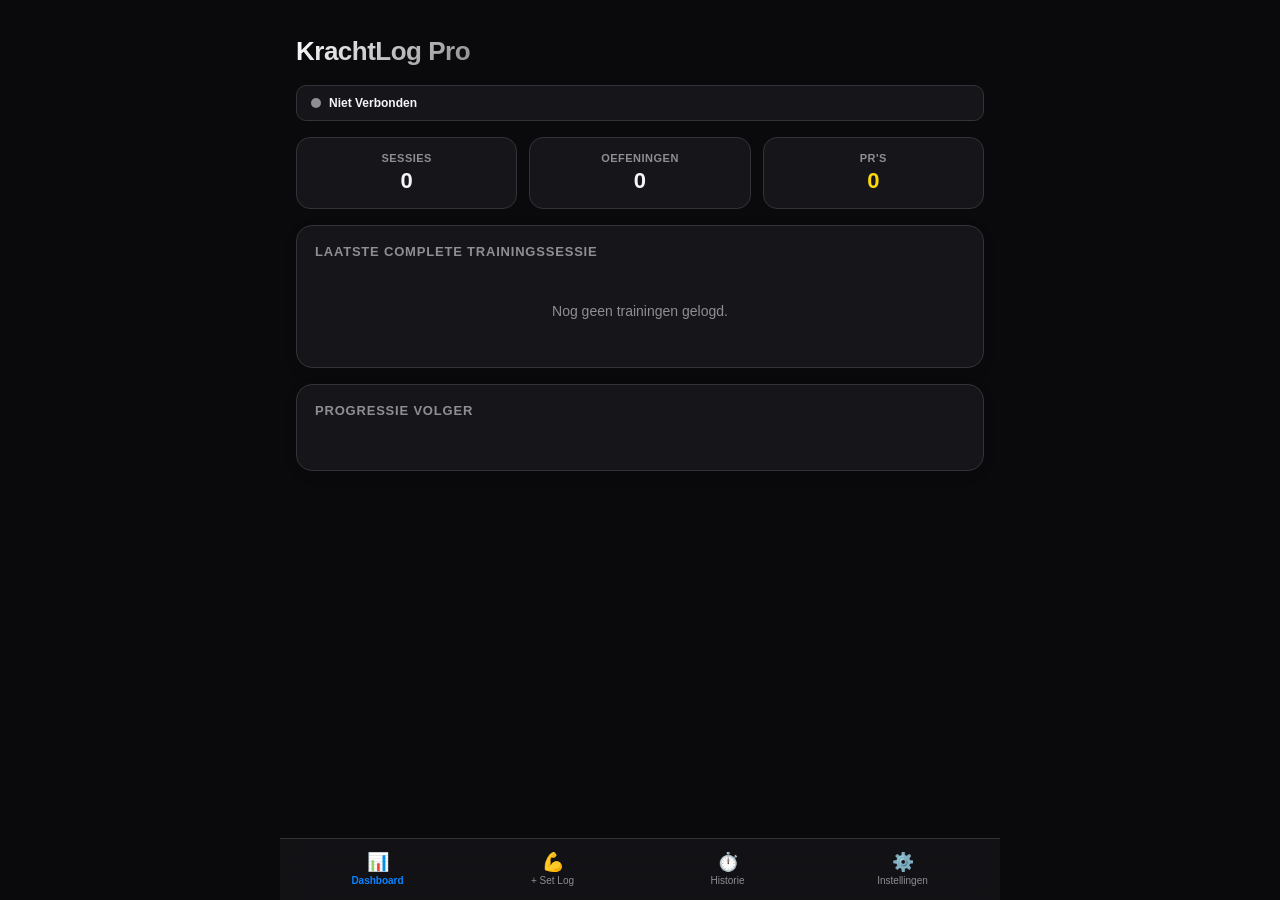
<file: index.html>
<!DOCTYPE html>
<html lang="nl">
<head>
    <meta charset="UTF-8">
    <meta name="viewport" content="width=device-width, initial-scale=1.0, maximum-scale=1.0, user-scalable=no">
    <meta name="apple-mobile-web-app-capable" content="yes">
    <meta name="apple-mobile-web-app-status-bar-style" content="black-translucent">
    <meta pwa-version="pro-v3.3.0">
    <title>KrachtLog Pro</title>
    <link rel="stylesheet" href="css/style.css">
</head>
<body>

<div id="app"></div>

<script src="js/api.js"></script>
<script src="js/app.js"></script>
</body>
</html>
</file>
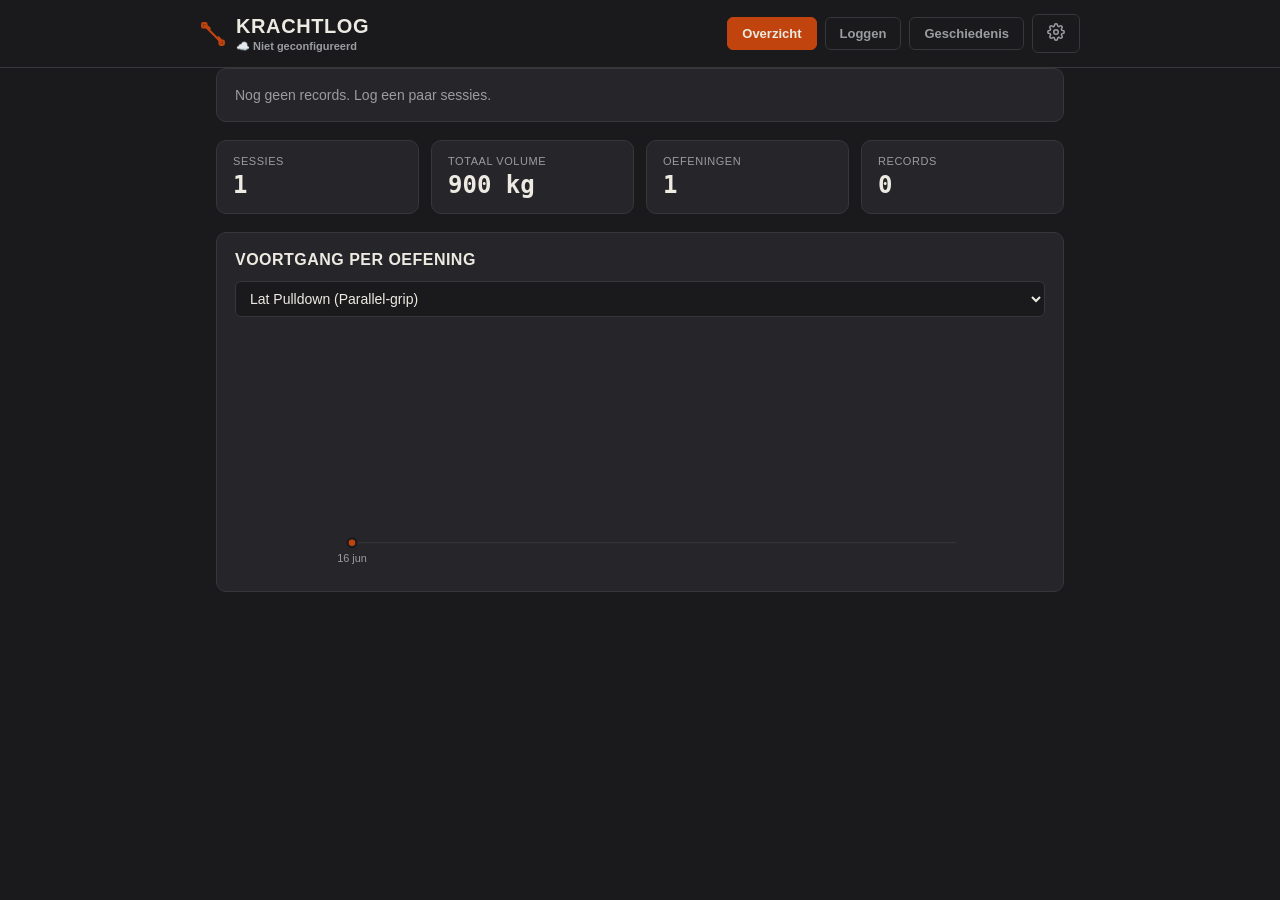
<file: main.html>
<!DOCTYPE html>
<html lang="nl">
<head>
<meta charset="UTF-8">
<meta name="viewport" content="width=device-width, initial-scale=1.0">
<title>KrachtLog Cloud</title>
<style>
  :root {  
    --graphite:#1A1A1C; --iron:#26262A; --border:#36363B;  
    --chalk:#EDEAE2; --steel:#9A9CA0; --rust:#C1440E; --brass:#C9A227;  
  }  
  * { box-sizing: border-box; }  
  body {  
    margin: 0; background: var(--graphite); color: var(--chalk);  
    font-family: -apple-system, BlinkMacSystemFont, "Segoe UI", Roboto, Helvetica, Arial, sans-serif;  
  }  
  .mono { font-family: ui-monospace, SFMono-Regular, Menlo, Consolas, monospace; }  
  .display { text-transform: uppercase; font-weight: 700; letter-spacing: 0.03em; }  
  .wrap { max-width: 880px; margin: 0 auto; padding: 0 16px; }  
  header { position: sticky; top: 0; z-index: 10; background: var(--graphite); border-bottom: 1px solid var(--border); }  
  .header-inner { display: flex; align-items: center; justify-content: space-between; flex-wrap: wrap; gap: 12px; padding: 14px 0; }  
  .brand { display: flex; align-items: center; gap: 10px; }  
  .brand-icon { width: 26px; height: 26px; flex-shrink: 0; }  
  .brand h1 { font-size: 20px; margin: 0; }  
  .brand p { margin: 1px 0 0; font-size: 11px; color: var(--steel); }  
  nav { display: flex; gap: 8px; flex-wrap: wrap; align-items: center; }  
  .tab-btn {  
    padding: 8px 14px; border-radius: 6px; font-size: 13px; font-weight: 600;  
    border: 1px solid var(--border); background: transparent; color: var(--steel); cursor: pointer;  
  }  
  .tab-btn.active { background: var(--rust); border-color: var(--rust); color: var(--chalk); }  
  main { padding: 20px 0 60px; }  
  .card { background: var(--iron); border: 1px solid var(--border); border-radius: 10px; padding: 18px; margin-bottom: 18px; }  
  .flex { display: flex; }  
  .between { justify-content: space-between; }  
  .center-v { align-items: center; }  
  .wrap-gap { flex-wrap: wrap; gap: 12px; }  
  .stat-grid { display: grid; grid-template-columns: repeat(2,1fr); gap: 12px; margin-bottom: 18px; }  
  @media (min-width: 640px) { .stat-grid { grid-template-columns: repeat(4,1fr); } }  
  .stat-card { background: var(--iron); border: 1px solid var(--border); border-radius: 10px; padding: 14px 16px; }  
  .stat-label { font-size: 11px; color: var(--steel); text-transform: uppercase; letter-spacing: 0.05em; }  
  .stat-value { font-size: 24px; font-weight: 600; margin-top: 4px; }  
  .section-title { font-size: 16px; font-weight: 600; margin: 0 0 12px; text-transform: uppercase; letter-spacing: 0.03em; }  
  input, select, textarea {  
    background: var(--graphite); border: 1px solid var(--border); border-radius: 6px;  
    padding: 8px 10px; color: var(--chalk); font-size: 14px; width: 100%; font-family: inherit;  
  }  
  input:focus, select:focus, textarea:focus, button:focus { outline: 2px solid var(--rust); outline-offset: 1px; }  
  .field { display: flex; flex-direction: column; gap: 4px; margin-bottom: 14px; }  
  .field-label { font-size: 11px; color: var(--steel); font-weight: 600; text-transform: uppercase; letter-spacing: 0.05em; }  
  .grid3 { display: grid; grid-template-columns: 1fr 1fr 1fr; gap: 10px; }  
  .btn-primary {  
    background: var(--rust); color: var(--chalk); border: none; border-radius: 6px;  
    padding: 10px 16px; font-weight: 600; font-size: 14px; cursor: pointer;  
    display: inline-flex; align-items: center; gap: 6px;  
  }  
  .btn-secondary {  
    background: transparent; border: 1px solid var(--border); color: var(--steel);  
    border-radius: 6px; padding: 8px 12px; cursor: pointer; font-size: 13px;  
  }  
  .btn-link { background: none; border: none; color: var(--steel); text-decoration: underline; cursor: pointer; font-size: 12px; }  
  .btn-danger { background: var(--rust); color: var(--chalk); border: none; border-radius: 4px; padding: 4px 8px; font-size: 11px; cursor: pointer; }  
  .icon-btn { background: transparent; border: none; color: var(--steel); cursor: pointer; padding: 4px; flex-shrink: 0; }  
  .error-text { color: var(--rust); font-size: 13px; margin-bottom: 10px; }  
  .empty { color: var(--steel); font-size: 14px; padding: 20px; text-align: center; }  
  .history-group { background: var(--iron); border: 1px solid var(--border); border-radius: 10px; overflow: hidden; margin-bottom: 12px; }  
  .history-head { display: flex; align-items: center; gap: 8px; padding: 10px 16px; border-bottom: 1px solid var(--border); background: rgba(255,255,255,0.02); }  
  .dot { width: 8px; height: 8px; border-radius: 50%; flex-shrink: 0; }  
  .history-row { display: flex; align-items: flex-start; justify-content: space-between; gap: 12px; padding: 10px 16px; border-bottom: 1px solid var(--border); }  
  .history-row:last-child { border-bottom: none; }  
  .pr-badge { font-size: 10px; font-weight: 700; color: var(--graphite); background: var(--brass); border-radius: 4px; padding: 1px 6px; letter-spacing: 0.04em; }  
  .notes { font-size: 12px; color: var(--steel); margin-top: 4px; font-style: italic; }  
  .plate-pr { display: flex; align-items: center; flex-shrink: 0; }  
  .plate-pr .bar { width: 20px; height: 6px; background: var(--steel); border-radius: 2px; }  
  .plate-pr .disc {  
    border-radius: 50%; display: flex; align-items: center; justify-content: center;  
    border: 3px solid var(--graphite); margin: 0 -2px; box-shadow: inset 0 0 0 4px rgba(0,0,0,0.18);  
  }  
  .toast {  
    position: fixed; bottom: 20px; left: 50%; transform: translateX(-50%);  
    background: var(--iron); border: 1px solid var(--brass); padding: 10px 18px;  
    border-radius: 8px; font-size: 13px; z-index: 50;  
  }  
  .banner { padding: 10px 14px; border-radius: 6px; background: rgba(193,68,14,0.15); border: 1px solid var(--rust); font-size: 13px; margin-bottom: 16px; }  
  .chart-svg { width: 100%; height: 240px; }  
  .search-wrap { position: relative; flex: 1; min-width: 160px; }  
  .search-wrap input { padding-left: 30px; }  
  .search-icon { position: absolute; left: 9px; top: 50%; transform: translateY(-50%); color: var(--steel); }  
  .privacy-note { margin: 2px 0 0; font-size: 11px; color: var(--steel); }  
  .cloud-status { font-size: 11px; font-weight: bold; margin-top: 2px; }
</style>
</head>
<body>
<div id="app"></div>

<script>
(function () {
  "use strict";

  var STORAGE_KEY = "krachtlog-entries-v1";
  var CONFIG_KEY = "krachtlog-gh-config";
  var ROUTINE_COLORS = { "Push": "#C1440E", "Pull A": "#C9A227", "Pull B": "#5C7A8A", "Legs": "#6B7A4A" };
  var FALLBACK_PALETTE = ["#8B6F9E", "#9E6F6F", "#6F9E8B", "#9E9E6F"];

  function routineColor(r) {
    if (ROUTINE_COLORS[r]) return ROUTINE_COLORS[r];
    var hash = 0;
    for (var i = 0; i < r.length; i++) hash = (hash * 31 + r.charCodeAt(i)) % FALLBACK_PALETTE.length;
    return FALLBACK_PALETTE[Math.abs(hash) % FALLBACK_PALETTE.length];
  }

  function esc(s) {
    return String(s == null ? "" : s).replace(/[&<>"']/g, function (c) {
      return { "&": "&amp;", "<": "&lt;", ">": "&gt;", '"': "&quot;", "'": "&#39;" }[c];
    });
  }

  var SEED_DATA = [
    { id: "s1", date: "2026-06-16", routine: "Pull A", exercise: "Lat Pulldown (Parallel-grip)", weight: 25, sets: 3, reps: 12, notes: "Strong focus on pulling from elbows" }
  ];

  // ---- state ----
  var entries = [];
  var config = { token: "", repo: "", username: "", filename: "gym-data.json" };
  var tab = "overzicht";
  var confirmDeleteId = null;
  var confirmWipe = false;
  var filterRoutine = "all";
  var search = "";
  var selectedExercise = "";
  var lastDate = todayISO();
  var lastRoutine = "";
  var toastMsg = "";
  var toastTimer = null;
  var syncState = "Niet geconfigureerd";

  function todayISO() {
    var d = new Date();
    return d.getFullYear() + "-" + String(d.getMonth() + 1).padStart(2, "0") + "-" + String(d.getDate()).padStart(2, "0");
  }

  // ---- Load initial config ----
  try {
    var rawConfig = localStorage.getItem(CONFIG_KEY);
    if (rawConfig) config = Object.assign(config, JSON.parse(rawConfig));
  } catch(e) {}

  // ---- Cloud Sync Mechanisms ----
  function isConfigured() {
    return config.token && config.repo && config.username;
  }

  function loadEntries() {
    // Fallback lokaal laden
    try {
      var raw = localStorage.getItem(STORAGE_KEY);
      if (raw) { entries = JSON.parse(raw); }
    } catch (e) { }

    if (!isConfigured()) {
      if (entries.length === 0) entries = SEED_DATA.slice();
      render();
      return;
    }

    syncState = "Laden uit GitHub...";
    render();

    var url = `https://api.github.com/repos/${config.username}/${config.repo}/contents/${config.filename}`;
    fetch(url, {
      headers: { "Authorization": "token " + config.token, "Cache-Control": "no-cache" }
    })
    .then(function(res) {
      if (res.status === 404) {
        // Bestand bestaat nog niet in repo, push huidige data direct
        saveEntries(true);
        throw new Error("NewFile");
      }
      return res.json();
    })
    .then(function(data) {
      var decoded = decodeURIComponent(escape(atob(data.content.replace(/\s/g, ""))));
      entries = JSON.parse(decoded);
      localStorage.setItem(STORAGE_KEY, decoded);
      syncState = "Gesynchroniseerd met GitHub";
      render();
    })
    .catch(function(err) {
      if (err.message !== "NewFile") {
        syncState = "Offline mode (Gebruikt lokale cache)";
        render();
      }
    });
  }

  function saveEntries(isInitial) {
    try { localStorage.setItem(STORAGE_KEY, JSON.stringify(entries)); } catch (e) {}

    if (!isConfigured()) { render(); return; }

    syncState = "Opslaan in GitHub...";
    render();

    var url = `https://api.github.com/repos/${config.username}/${config.repo}/contents/${config.filename}`;
    
    // Haal eerst de SHA op als het geen gedwongen initial push is
    fetch(url, {
      headers: { "Authorization": "token " + config.token, "Cache-Control": "no-cache" }
    })
    .then(function(res) { return res.status === 200 ? res.json() : { sha: null }; })
    .then(function(fileData) {
      var contentPayload = btoa(unescape(encodeURIComponent(JSON.stringify(entries, null, 2))));
      var bodyObj = {
        message: "Gym Log Update — " + new Date().toISOString(),
        content: contentPayload
      };
      if (fileData.sha) bodyObj.sha = fileData.sha;

      return fetch(url, {
        method: "PUT",
        headers: { "Authorization": "token " + config.token, "Content-Type": "application/json" },
        body: JSON.stringify(bodyObj)
      });
    })
    .then(function(res) {
      if (!res.ok) throw new Error();
      syncState = "Gesynchroniseerd met GitHub";
      showToast("Cloud-sync succesvol");
      render();
    })
    .catch(function() {
      syncState = "Fout bij opslaan! (Lokaal bewaard)";
      render();
    });
  }

  function formatDateNL(iso, opts) {
    var d = new Date(iso + "T00:00:00");
    return d.toLocaleDateString("nl-NL", opts || { day: "numeric", month: "long", year: "numeric" });
  }
  function formatDateShort(iso) {
    var d = new Date(iso + "T00:00:00");
    return d.toLocaleDateString("nl-NL", { day: "numeric", month: "short" });
  }

  function computeAnalytics(list) {
    var byExercise = {};
    list.forEach(function (e) { (byExercise[e.exercise] = byExercise[e.exercise] || []).push(e); });
    var prKeys = {};
    var dailyMaxMap = {};
    var exerciseSeries = {};
    Object.keys(byExercise).forEach(function (ex) {
      var byDate = {};
      byExercise[ex].forEach(function (e) { byDate[e.date] = Math.max(byDate[e.date] || 0, e.weight); });
      var dates = Object.keys(byDate).sort();
      var runningMax = -Infinity;
      var series = [];
      dates.forEach(function (d, i) {
        var w = byDate[d];
        var isPR = i > 0 && w > runningMax;
        if (isPR) prKeys[ex + "|" + d] = true;
        dailyMaxMap[ex + "|" + d] = w;
        series.push({ date: d, weight: w, isPR: isPR });
        runningMax = Math.max(runningMax, w);
      });
      exerciseSeries[ex] = series;
    });
    return { prKeys: prKeys, dailyMaxMap: dailyMaxMap, exerciseSeries: exerciseSeries };
  }

  function uniqueSorted(arr) {
    var seen = {}; var out = [];
    arr.forEach(function (v) { if (!seen[v]) { seen[v] = true; out.push(v); } });
    return out.sort();
  }

  function showToast(msg) {
    toastMsg = msg;
    var el = document.getElementById("toast");
    if (el) { el.textContent = msg; el.style.display = "block"; }
    if (toastTimer) clearTimeout(toastTimer);
    toastTimer = setTimeout(function () {
      toastMsg = "";
      var t = document.getElementById("toast");
      if (t) t.style.display = "none";
    }, 2200);
  }

  function buildChartSVG(series) {
    if (!series || series.length === 0) return '<div class="empty">Nog geen data voor deze oefening.</div>';
    var w = 600, h = 220, padL = 36, padR = 10, padT = 14, padB = 24;
    var weights = series.map(function (s) { return s.weight; });
    var minW = Math.min.apply(null, weights), maxW = Math.max.apply(null, weights);
    var range = (maxW - minW) || 1;
    var stepX = series.length > 1 ? (w - padL - padR) / (series.length - 1) : 0;
    function x(i) { return padL + i * stepX; }
    function y(val) { return h - padB - ((val - minW) / range) * (h - padT - padB); }
    var points = series.map(function (s, i) { return x(i) + "," + y(s.weight); }).join(" ");
    var dots = series.map(function (s, i) {
      var c = s.isPR ? "#C9A227" : "#C1440E";
      var r = s.isPR ? 6 : 4;
      return '<circle cx="' + x(i) + '" cy="' + y(s.weight) + '" r="' + r + '" fill="' + c + '" stroke="#1A1A1C" stroke-width="2"><title>' +
        esc(formatDateNL(s.date)) + " \u2014 " + s.weight + " kg" + (s.isPR ? " \u00b7 Nieuw record" : "") + "</title></circle>";
    }).join("");
    var showAll = series.length <= 6;
    var labels = series.map(function (s, i) {
      if (showAll || i === 0 || i === series.length - 1) {
        return '<text x="' + x(i) + '" y="' + (h - 6) + '" font-size="10" fill="#9A9CA0" text-anchor="middle">' + esc(formatDateShort(s.date)) + "</text>";
      }
      return "";
    }).join("");
    return '<svg viewBox="0 0 ' + w + " " + h + '" class="chart-svg" preserveAspectRatio="xMidYMid meet">' +
      '<line x1="' + padL + '" y1="' + (h - padB) + '" x2="' + (w - padR) + '" y2="' + (h - padB) + '" stroke="#36363B" />' +
      '<polyline points="' + points + '" fill="none" stroke="#C1440E" stroke-width="2" />' +
      dots + labels + "</svg>";
  }

  var ICON_DUMBBELL = '<svg class="brand-icon" viewBox="0 0 24 24" fill="none" stroke="#C1440E" stroke-width="2" stroke-linecap="round" stroke-linejoin="round"><path d="M6.5 6.5 17.5 17.5"/><path d="M4 4l2.5 2.5"/><path d="M17.5 17.5 20 20"/><rect x="2" y="2" width="4" height="4" rx="1"/><rect x="18" y="18" width="4" height="4" rx="1"/><path d="M9 7l-2-2"/><path d="M19 17l-2-2"/></svg>';
  var ICON_TROPHY = '<svg width="14" height="14" viewBox="0 0 24 24" fill="none" stroke="#C9A227" stroke-width="2"><path d="M8 21h8M12 17v4M7 4h10v5a5 5 0 0 1-10 0V4Z"/><path d="M7 5H4a3 3 0 0 0 3 4M17 5h3a3 3 0 0 1-3 4"/></svg>';
  var ICON_TRASH = '<svg width="15" height="15" viewBox="0 0 24 24" fill="none" stroke="currentColor" stroke-width="2"><path d="M3 6h18M8 6V4a2 2 0 0 1 2-2h4a2 2 0 0 1 2 2v2m3 0-1 14a2 2 0 0 1-2 2H7a2 2 0 0 1-2-2L4 6"/></svg>';
  var ICON_SEARCH = '<svg width="14" height="14" viewBox="0 0 24 24" fill="none" stroke="#9A9CA0" stroke-width="2"><circle cx="11" cy="11" r="7"/><path d="m20 20-3-3"/></svg>';
  var ICON_PLUS = '<svg width="16" height="16" viewBox="0 0 24 24" fill="none" stroke="currentColor" stroke-width="2"><path d="M12 5v14M5 12h14"/></svg>';
  var ICON_COG = '<svg width="18" height="18" viewBox="0 0 24 24" fill="none" stroke="currentColor" stroke-width="2" stroke-linecap="round" stroke-linejoin="round"><circle cx="12" cy="12" r="3"/><path d="M19.4 15a1.65 1.65 0 0 0 .33 1.82l.06.06a2 2 0 1 1-2.83 2.83l-.06-.06a1.65 1.65 0 0 0-1.82-.33 1.65 1.65 0 0 0-1 1.51V21a2 2 0 0 1-4 0v-.09A1.65 1.65 0 0 0 9 19.4a1.65 1.65 0 0 0-1.82.33l-.06.06a2 2 0 1 1-2.83-2.83l.06-.06a1.65 1.65 0 0 0 .33-1.82 1.65 1.65 0 0 0-1.51-1H3a2 2 0 0 1 0-4h.09A1.65 1.65 0 0 0 4.6 9a1.65 1.65 0 0 0-.33-1.82l-.06-.06a2 2 0 1 1 2.83-2.83l.06.06a1.65 1.65 0 0 0 1.82.33H9a1.65 1.65 0 0 0 1-1.51V3a2 2 0 0 1 4 0v.09a1.65 1.65 0 0 0 1 1.51 1.65 1.65 0 0 0 1.82-.33l.06-.06a2 2 0 1 1 2.83 2.83l-.06.06a1.65 1.65 0 0 0-.33 1.82V9a1.65 1.65 0 0 0 1.51 1H21a2 2 0 0 1 0 4h-.09a1.65 1.65 0 0 0-1.51 1z"/></svg>';

  function PlatePR(weight, maxScale, isPR) {
    var ratio = Math.min(Math.sqrt(weight / Math.max(maxScale, 1)), 1);
    var size = Math.round(30 + ratio * 46);
    var color = isPR ? "var(--brass)" : "var(--rust)";
    var fontSize = size > 60 ? 15 : 12;
    return '<div class="plate-pr"><div class="bar"></div>' +
      '<div class="disc" style="width:' + size + "px;height:" + size + "px;background:" + color + ';font-size:' + fontSize + 'px;">' + weight + "</div>" +
      '<div class="bar"></div></div>';
  }

  function getExerciseNames() { return uniqueSorted(entries.map(function (e) { return e.exercise; })); }
  function getRoutineNames() { return uniqueSorted(entries.map(function (e) { return e.routine; })); }

  function getStats(analytics) {
    var sessions = uniqueSorted(entries.map(function (e) { return e.date; })).length;
    var totalVolume = entries.reduce(function (sum, e) { return sum + e.weight * e.sets * e.reps; }, 0);
    return {
      sessions: sessions,
      totalVolume: Math.round(totalVolume),
      exerciseCount: getExerciseNames().length,
      prCount: Object.keys(analytics.prKeys).length
    };
  }

  function getLatestPR(analytics) {
    var bestDate = null;
    Object.keys(analytics.prKeys).forEach(function (k) {
      var d = k.split("|")[1];
      if (!bestDate || d > bestDate) bestDate = d;
    });
    if (!bestDate) return null;
    var candidates = entries.filter(function (e) {
      var key = e.exercise + "|" + e.date;
      return e.date === bestDate && analytics.prKeys[key] && e.weight === analytics.dailyMaxMap[key];
    });
    if (candidates.length === 0) return null;
    candidates.sort(function (a, b) { return b.weight - a.weight; });
    var top = candidates[0];
    var series = analytics.exerciseSeries[top.exercise] || [];
    var idx = -1;
    series.forEach(function (s, i) { if (s.date === top.date) idx = i; });
    var prevWeight = idx > 0 ? series[idx - 1].weight : null;
    return Object.assign({}, top, { others: candidates.length - 1, prevWeight: prevWeight });
  }

  function render() {
    var analytics = computeAnalytics(entries);
    var exerciseNames = getExerciseNames();
    if (!selectedExercise || exerciseNames.indexOf(selectedExercise) === -1) {
      var bestKey = null;
      Object.keys(analytics.prKeys).forEach(function (k) {
        if (!bestKey || k.split("|")[1] > bestKey.split("|")[1]) bestKey = k;
      });
      selectedExercise = bestKey ? bestKey.split("|")[0] : (exerciseNames[0] || "");
    }

    var html = "";
    html += '<div class="toast" id="toast" style="display:' + (toastMsg ? "block" : "none") + ';">' + esc(toastMsg) + "</div>";
    html += '<header><div class="wrap header-inner">';
    html += '<div class="brand">' + ICON_DUMBBELL + '<div><h1 class="display">KrachtLog</h1><div class="cloud-status" style="color:' + (syncState.indexOf('Gesynchroniseerd') !== -1 ? 'var(--brass)' : 'var(--steel)') + ';">☁️ ' + esc(syncState) + '</div></div></div>';
    html += "<nav>";
    [["overzicht", "Overzicht"], ["loggen", "Loggen"], ["geschiedenis", "Geschiedenis"], ["settings", ICON_COG]].forEach(function (t) {
      html += '<button class="tab-btn ' + (tab === t[0] ? "active" : "") + '" data-action="set-tab" data-tab="' + t[0] + '">' + t[1] + "</button>";
    });
    html += "</nav></div></header>";

    html += '<main class="wrap">';

    if (tab === "overzicht") html += renderOverzicht(analytics, exerciseNames);
    else if (tab === "loggen") html += renderLoggen();
    else if (tab === "settings") html += renderSettings();
    else html += renderGeschiedenis(analytics);

    html += "</main>";

    document.getElementById("app").innerHTML = html;

    if (tab === "overzicht") {
      var cc = document.getElementById("chart-container");
      if (cc) cc.innerHTML = buildChartSVG(analytics.exerciseSeries[selectedExercise]);
    }
  }

  function renderOverzicht(analytics, exerciseNames) {
    var html = "";
    var latestPR = getLatestPR(analytics);
    var maxW = Math.max.apply(null, entries.map(function (e) { return e.weight; }).concat([1]));

    if (latestPR) {
      var deltaTxt = "";
      if (latestPR.prevWeight != null) {
        var delta = (latestPR.weight - latestPR.prevWeight);
        deltaTxt = " \u00b7 +" + (Math.round(delta * 10) / 10) + " kg t.o.v. vorige keer";
      }
      var othersTxt = latestPR.others > 0 ? " \u00b7 +" + latestPR.others + (latestPR.others > 1 ? " andere records" : " ander record") + " die dag" : "";
      html += '<div class="card"><div class="flex between wrap-gap center-v">';
      html += '<div><div class="flex center-v" style="gap:6px;color:var(--brass);font-size:12px;font-weight:600;text-transform:uppercase;letter-spacing:.06em;">' + ICON_TROPHY + " Laatste record</div>";
      html += '<h2 style="font-family:inherit;font-size:22px;margin:6px 0 2px;font-weight:600;">' + esc(latestPR.exercise) + "</h2>";
      html += '<p style="margin:0;font-size:13px;color:var(--steel);">' + esc(formatDateNL(latestPR.date)) + deltaTxt + othersTxt + "</p></div>";
      html += PlatePR(latestPR.weight, maxW, true);
      html += "</div></div>";
    } else {
      html += '<div class="card" style="color:var(--steel);font-size:14px;">Nog geen records. Log een paar sessies.</div>';
    }

    var stats = getStats(analytics);
    html += '<div class="stat-grid">';
    [["Sessies", stats.sessions], ["Totaal volume", stats.totalVolume.toLocaleString("nl-NL") + " kg"], ["Oefeningen", stats.exerciseCount], ["Records", stats.prCount]].forEach(function (s) {
      html += '<div class="stat-card"><div class="stat-label">' + s[0] + '</div><div class="stat-value mono">' + s[1] + "</div></div>";
    });
    html += "</div>";

    html += '<div class="card">';
    html += '<div class="flex between wrap-gap center-v" style="margin-bottom:12px;"><h3 class="section-title" style="margin:0;">Voortgang per oefening</h3>';
    if (exerciseNames.length > 0) {
      html += '<select id="exercise-select">';
      exerciseNames.forEach(function (ex) {
        html += '<option value="' + esc(ex) + '"' + (ex === selectedExercise ? " selected" : "") + ">" + esc(ex) + "</option>";
      });
      html += "</select>";
    }
    html += '</div><div id="chart-container"></div></div>';
    return html;
  }

  function renderLoggen() {
    var routineNames = getRoutineNames();
    var exerciseNames = getExerciseNames();
    var html = '<form id="log-form" class="card" style="max-width:480px;">';
    html += '<h2 class="section-title">Sessie loggen</h2>';
    html += '<div class="field"><span class="field-label">Datum *</span><input type="date" name="date" value="' + esc(lastDate) + '"></div>';
    html += '<div class="field"><span class="field-label">Routine *</span><input list="routine-options" name="routine" value="' + esc(lastRoutine) + '" placeholder="bv. Push"><datalist id="routine-options">';
    routineNames.forEach(function (r) { html += '<option value="' + esc(r) + '">'; });
    html += '</datalist></div>';
    html += '<div class="field"><span class="field-label">Oefening *</span><input list="exercise-options" name="exercise" placeholder="bv. Lat Pulldown"><datalist id="exercise-options">';
    exerciseNames.forEach(function (x) { html += '<option value="' + esc(x) + '">'; });
    html += '</datalist></div>';
    html += '<div class="grid3">';
    html += '<div class="field"><span class="field-label">Gewicht (kg) *</span><input type="number" step="0.5" min="0" name="weight"></div>';
    html += '<div class="field"><span class="field-label">Sets *</span><input type="number" min="1" name="sets" value="3"></div>';
    html += '<div class="field"><span class="field-label">Reps *</span><input type="number" min="1" name="reps" value="12"></div>';
    html += '</div>';
    html += '<div class="field"><span class="field-label">Notities</span><textarea name="notes" rows="2" placeholder="Optioneel"></textarea></div>';
    html += '<div id="form-error" class="error-text" style="display:none;"></div>';
    html += '<button type="submit" class="btn-primary">' + ICON_PLUS + " Sessie toevoegen</button>";
    html += "</form>";
    return html;
  }

  function renderSettings() {
    var html = '<form id="settings-form" class="card" style="max-width:480px;">';
    html += '<h2 class="section-title">GitHub Sync Instellingen</h2>';
    html += '<p style="font-size:12px;color:var(--steel);">Sla je data op in een private GitHub repository om verlies te voorkomen.</p>';
    html += '<div class="field"><span class="field-label">GitHub Username</span><input type="text" name="username" value="' + esc(config.username) + '" placeholder="bv. janjansen"></div>';
    html += '<div class="field"><span class="field-label">Private Repo Naam</span><input type="text" name="repo" value="' + esc(config.repo) + '" placeholder="bv. gym-data"></div>';
    html += '<div class="field"><span class="field-label">Personal Access Token (PAT)</span><input type="password" name="token" value="' + esc(config.token) + '" placeholder="ghp_xxxxxxxxxxxx"></div>';
    html += '<button type="submit" class="btn-primary">Instellingen Opslaan</button>';
    html += '</form>';
    return html;
  }

  function buildHistoryListHTML(analytics) {
    var filtered = entries.filter(function (e) {
      if (filterRoutine !== "all" && e.routine !== filterRoutine) return false;
      if (search.trim() && e.exercise.toLowerCase().indexOf(search.trim().toLowerCase()) === -1) return false;
      return true;
    });
    var groups = {};
    var order = [];
    filtered.forEach(function (e) {
      if (!groups[e.date]) { groups[e.date] = []; order.push(e.date); }
      groups[e.date].push(e);
    });
    order.sort().reverse();

    var html = "";
    if (order.length === 0) html += '<div class="empty">Geen sessies gevonden.</div>';
    order.forEach(function (date) {
      var dayEntries = groups[date];
      html += '<div class="history-group"><div class="history-head"><span class="dot" style="background:' + routineColor(dayEntries[0].routine) + ';"></span>';
      html += '<span style="font-weight:600;font-size:14px;">' + esc(formatDateNL(date)) + '</span><span style="font-size:12px;color:var(--steel);">\u00b7 ' + esc(dayEntries[0].routine) + "</span></div><div>";
      dayEntries.forEach(function (entry) {
        var key = entry.exercise + "|" + entry.date;
        var isPRRow = analytics.prKeys[key] && entry.weight === analytics.dailyMaxMap[key];
        html += '<div class="history-row"><div style="flex:1;min-width:0;">';
        html += '<div class="flex center-v" style="gap:6px;flex-wrap:wrap;"><span style="font-weight:500;font-size:14px;">' + esc(entry.exercise) + "</span>";
        if (isPRRow) html += '<span class="pr-badge">PR</span>';
        html += "</div>";
        html += '<div class="mono" style="font-size:13px;color:var(--steel);margin-top:2px;">' + entry.weight + " kg \u00b7 " + entry.sets + " \u00d7 " + entry.reps + "</div>";
        if (entry.notes) html += '<div class="notes">' + esc(entry.notes) + "</div>";
        html += "</div>";
        if (confirmDeleteId === entry.id) {
          html += '<div class="flex center-v" style="gap:4px;flex-shrink:0;">';
          html += '<button class="btn-danger" data-action="confirm-delete" data-id="' + entry.id + '">Ja</button>';
          html += '<button class="btn-secondary" style="padding:4px 8px;font-size:11px;" data-action="cancel-delete">Nee</button></div>';
        } else {
          html += '<button class="icon-btn" data-action="ask-delete" data-id="' + entry.id + '" aria-label="Verwijderen">' + ICON_TRASH + "</button>";
        }
        html += "</div>";
      });
      html += "</div></div>";
    });
    return html;
  }

  function renderGeschiedenis(analytics) {
    var routineNames = getRoutineNames();
    var html = '<div class="card" style="margin-bottom:12px;"><div class="flex wrap-gap center-v">';
    html += '<select id="filter-routine" style="width:auto;"><option value="all">Alle routines</option>';
    routineNames.forEach(function (r) { html += '<option value="' + esc(r) + '"' + (r === filterRoutine ? " selected" : "") + ">" + esc(r) + "</option>"; });
    html += '</select>';
    html += '<div class="search-wrap">' + ICON_SEARCH.replace("<svg ", '<svg class="search-icon" ') + '<input id="search-input" placeholder="Zoek op oefening\u2026" value="' + esc(search) + '"></div>';
    html += "</div></div>";

    html += '<div id="history-list">' + buildHistoryListHTML(analytics) + "</div>";

    html += '<div style="margin-top:8px;text-align:right;">';
    if (confirmWipe) {
      html += '<span style="font-size:12px;color:var(--steel);">Weet je het zeker? ';
      html += '<button class="btn-link" data-action="confirm-wipe" style="color:var(--rust);font-weight:600;">Ja, wis alles</button> ';
      html += '<button class="btn-link" data-action="cancel-wipe">Annuleren</button></span>';
    } else {
      html += '<button class="btn-link" data-action="ask-wipe">Logboek lokaal wissen</button>';
    }
    html += "</div>";
    return html;
  }

  function handleAddEntry(form) {
    var date = form.elements["date"].value;
    var routine = form.elements["routine"].value.trim();
    var exercise = form.elements["exercise"].value.trim();
    var weight = parseFloat(form.elements["weight"].value);
    var sets = parseInt(form.elements["sets"].value, 10);
    var reps = parseInt(form.elements["reps"].value, 10);
    var notes = form.elements["notes"].value.trim();
    var errEl = document.getElementById("form-error");

    if (!date || !routine || !exercise || !form.elements["weight"].value || !form.elements["sets"].value || !form.elements["reps"].value) {
      errEl.textContent = "Vul alle verplichte velden in.";
      errEl.style.display = "block";
      return;
    }
    entries.push({
      id: "e-" + Date.now() + "-" + Math.random().toString(36).slice(2, 7),
      date: date, routine: routine, exercise: exercise, weight: weight, sets: sets, reps: reps, notes: notes
    });
    saveEntries();
    lastDate = date;
    lastRoutine = routine;
    showToast("Sessie toegevoegd");
    tab = "overzicht";
    render();
  }

  function handleSaveSettings(form) {
    config.username = form.elements["username"].value.trim();
    config.repo = form.elements["repo"].value.trim();
    config.token = form.elements["token"].value.trim();

    try {
      localStorage.setItem(CONFIG_KEY, JSON.stringify(config));
      showToast("Configificatie opgeslagen!");
      tab = "overzicht";
      loadEntries();
    } catch(e) {
      showToast("Opslaan config mislukt");
    }
  }

  // ---- event delegation ----
  document.addEventListener("click", function (e) {
    var el = e.target.closest("[data-action]");
    if (!el) return;
    var action = el.dataset.action;
    var id = el.dataset.id;
    if (action === "set-tab") { tab = el.dataset.tab; confirmDeleteId = null; render(); }
    else if (action === "ask-delete") { confirmDeleteId = id; var analytics = computeAnalytics(entries); document.getElementById("history-list").innerHTML = buildHistoryListHTML(analytics); }
    else if (action === "cancel-delete") { confirmDeleteId = null; var analytics = computeAnalytics(entries); document.getElementById("history-list").innerHTML = buildHistoryListHTML(analytics); }
    else if (action === "confirm-delete") {
      entries = entries.filter(function (x) { return x.id !== id; });
      saveEntries(); confirmDeleteId = null; showToast("Sessie verwijderd"); render();
    }
    else if (action === "ask-wipe") { confirmWipe = true; render(); }
    else if (action === "cancel-wipe") { confirmWipe = false; render(); }
    else if (action === "confirm-wipe") { entries = []; saveEntries(); confirmWipe = false; showToast("Logboek gewist"); render(); }
  });

  document.addEventListener("change", function (e) {
    if (e.target.id === "filter-routine") { filterRoutine = e.target.value; var analytics = computeAnalytics(entries); document.getElementById("history-list").innerHTML = buildHistoryListHTML(analytics); }
    else if (e.target.id === "exercise-select") { selectedExercise = e.target.value; var analytics = computeAnalytics(entries); document.getElementById("chart-container").innerHTML = buildChartSVG(analytics.exerciseSeries[selectedExercise]); }
  });

  document.addEventListener("input", function (e) {
    if (e.target.id === "search-input") { search = e.target.value; var analytics = computeAnalytics(entries); document.getElementById("history-list").innerHTML = buildHistoryListHTML(analytics); }
  });

  document.addEventListener("submit", function (e) {
    if (e.target.id === "log-form") { e.preventDefault(); handleAddEntry(e.target); }
    if (e.target.id === "settings-form") { e.preventDefault(); handleSaveSettings(e.target); }
  });

  // ---- init ----
  loadEntries();
})();
</script>
</body>
</html>
</file>
<file: css/style.css>
:root {
    --graphite: #0A0A0C;
    --iron: #16161A;
    --surface: #222227;
    --border: #323238;
    --chalk: #F5F5F9;
    --steel: #8E8E93;
    --rust: #FF453A;
    --accent: #30D158;
    --brass: #FFD60A;
    --sky: #0A84FF;
}
* { box-sizing: border-box; -webkit-tap-highlight-color: transparent; margin: 0; padding: 0; }
body {
    background: var(--graphite); color: var(--chalk);
    font-family: -apple-system, BlinkMacSystemFont, "Segoe UI", Roboto, sans-serif;
    padding-top: 20px;
    padding-bottom: 90px;
}
.mono { font-family: ui-monospace, SFMono-Regular, monospace; }
.wrap { max-width: 720px; margin: 0 auto; padding: 0 16px; }

/* Header & Navigation */
header {
    padding: 16px 0 8px 0;
    margin-bottom: 10px;
}
.header-inner { display: flex; align-items: center; justify-content: space-between; }
.brand h1 { font-size: 26px; font-weight: 800; letter-spacing: -0.5px; background: linear-gradient(135deg, #FFF, var(--steel)); -webkit-background-clip: text; -webkit-text-fill-color: transparent; }

nav {
    position: fixed;
    bottom: 0;
    left: 0;
    right: 0;
    z-index: 999;
    background: rgba(22, 22, 26, 0.75);
    backdrop-filter: blur(20px);
    -webkit-backdrop-filter: blur(20px);
    border-top: 1px solid var(--border);
    display: grid;
    grid-template-columns: repeat(4, 1fr);
    padding: 8px 10px calc(8px + env(safe-area-inset-bottom));
    max-width: 720px;
    margin: 0 auto;
}
.tab-btn {
    display: flex;
    flex-direction: column;
    align-items: center;
    justify-content: center;
    gap: 4px;
    padding: 6px 0;
    border-radius: 0;
    font-size: 10px;
    font-weight: 500;
    border: none;
    background: transparent;
    color: var(--steel);
    cursor: pointer;
    transition: color 0.15s;
}
.tab-btn .nav-icon {
    font-size: 18px;
    line-height: 1;
}
.tab-btn.active {
    background: transparent;
    color: var(--sky);
    box-shadow: none;
    font-weight: 600;
}

/* Layout & Cards */
main { padding: 20px 0; }
.card { background: var(--iron); border: 1px solid var(--border); border-radius: 16px; padding: 18px; margin-bottom: 16px; box-shadow: 0 4px 12px rgba(0,0,0,0.15); }
.flex { display: flex; } .between { justify-content: space-between; } .center-v { align-items: center; } .gap8 { gap: 8px; }

/* Stats Grid */
.stat-grid { display: grid; grid-template-columns: repeat(3, 1fr); gap: 12px; margin-bottom: 16px; }
.stat-card { background: var(--iron); border: 1px solid var(--border); border-radius: 14px; padding: 14px; text-align: center; }
.stat-label { font-size: 11px; color: var(--steel); text-transform: uppercase; font-weight: 700; letter-spacing: 0.5px; }
.stat-value { font-size: 22px; font-weight: 800; margin-top: 4px; color: var(--chalk); }

.section-title { font-size: 13px; font-weight: 700; margin-bottom: 14px; text-transform: uppercase; color: var(--steel); letter-spacing: 0.8px; }

/* Forms */
.field { margin-bottom: 14px; }
.field label { display: block; font-size: 11px; color: var(--steel); text-transform: uppercase; font-weight: 700; margin-bottom: 6px; margin-left: 2px; }
input, select, textarea {
    background: var(--surface); border: 1px solid var(--border); border-radius: 10px;
    padding: 12px; color: var(--chalk); font-size: 16px; width: 100%; font-family: inherit;
    transition: border-color 0.2s;
}
input:focus, select:focus { border-color: var(--sky); outline: none; }
.grid3 { display: grid; grid-template-columns: repeat(3, 1fr); gap: 10px; }

/* Quick Select Chips */
.pill-container { display: flex; flex-wrap: wrap; gap: 6px; margin-top: 6px; margin-bottom: 10px; }
.pill { background: var(--surface); border: 1px solid var(--border); color: var(--chalk); padding: 6px 12px; border-radius: 20px; font-size: 13px; cursor: pointer; transition: all 0.15s; }
.pill:active { background: var(--sky); border-color: var(--sky); }

/* Buttons */
.btn-primary {
    background: linear-gradient(180deg, #ff5b52, var(--rust)); color: var(--chalk); border: none; border-radius: 10px;
    padding: 14px; font-weight: 600; font-size: 16px; cursor: pointer; width: 100%; text-align: center;
    box-shadow: 0 4px 12px rgba(255, 69, 58, 0.2); transition: transform 0.1s;
}
.btn-primary:active { transform: scale(0.98); }
.btn-danger { background: #2C1A1A; color: #FF453A; border: 1px solid #541614; border-radius: 8px; padding: 6px 12px; font-size: 13px; font-weight: 600; cursor: pointer; }
.btn-secondary { background: var(--surface); color: var(--steel); border: 1px solid var(--border); border-radius: 8px; padding: 6px 12px; font-size: 13px; cursor: pointer; }
.icon-btn { background: transparent; border: none; color: var(--steel); cursor: pointer; padding: 8px; font-size: 16px; }

/* Sync Status */
.cloud-bar { display: flex; align-items: center; gap: 8px; padding: 10px 14px; font-size: 12px; font-weight: 600; border-radius: 10px; margin-bottom: 16px; background: var(--iron); border: 1px solid var(--border); }
.cloud-log { font-family: monospace; font-size: 11px; background: #000; color: #ff453a; padding: 12px; border-radius: 10px; margin-bottom: 16px; white-space: pre-wrap; word-break: break-all; }

/* Session & History Blocks */
.session-block { border-left: 3px solid var(--rust); padding-left: 14px; margin-bottom: 14px; }
.session-exercise { font-size: 15px; font-weight: 600; color: var(--chalk); }
.session-meta { font-size: 13px; color: var(--steel); margin-top: 2px; }
.empty { text-align: center; color: var(--steel); padding: 30px 0; font-size: 14px; }

/* Chart Elements */
.chart-container { position: relative; padding: 15px 0 5px; width: 100%; }

/* Toast Notifications */
.toast {
    position: fixed; bottom: 100px; left: 50%; transform: translateX(-50%);
    background: rgba(34,34,39,0.95); backdrop-filter: blur(15px); -webkit-backdrop-filter: blur(15px); border: 1px solid var(--border);
    padding: 14px 28px; border-radius: 24px; font-size: 14px; font-weight: 600; z-index: 1000; box-shadow: 0 12px 32px rgba(0,0,0,0.5);
}

/* Hulpklassen voor JS */
.text-brass { color: var(--brass); }
.text-steel { color: var(--steel); }
.text-chalk { color: var(--chalk); }
.bg-brass { fill: var(--brass); }
.bg-rust { fill: var(--rust); }
.border-error-log { border: 1px solid #541614; }
.pill-active-state:active { background: var(--sky); border-color: var(--sky); }
</file>
